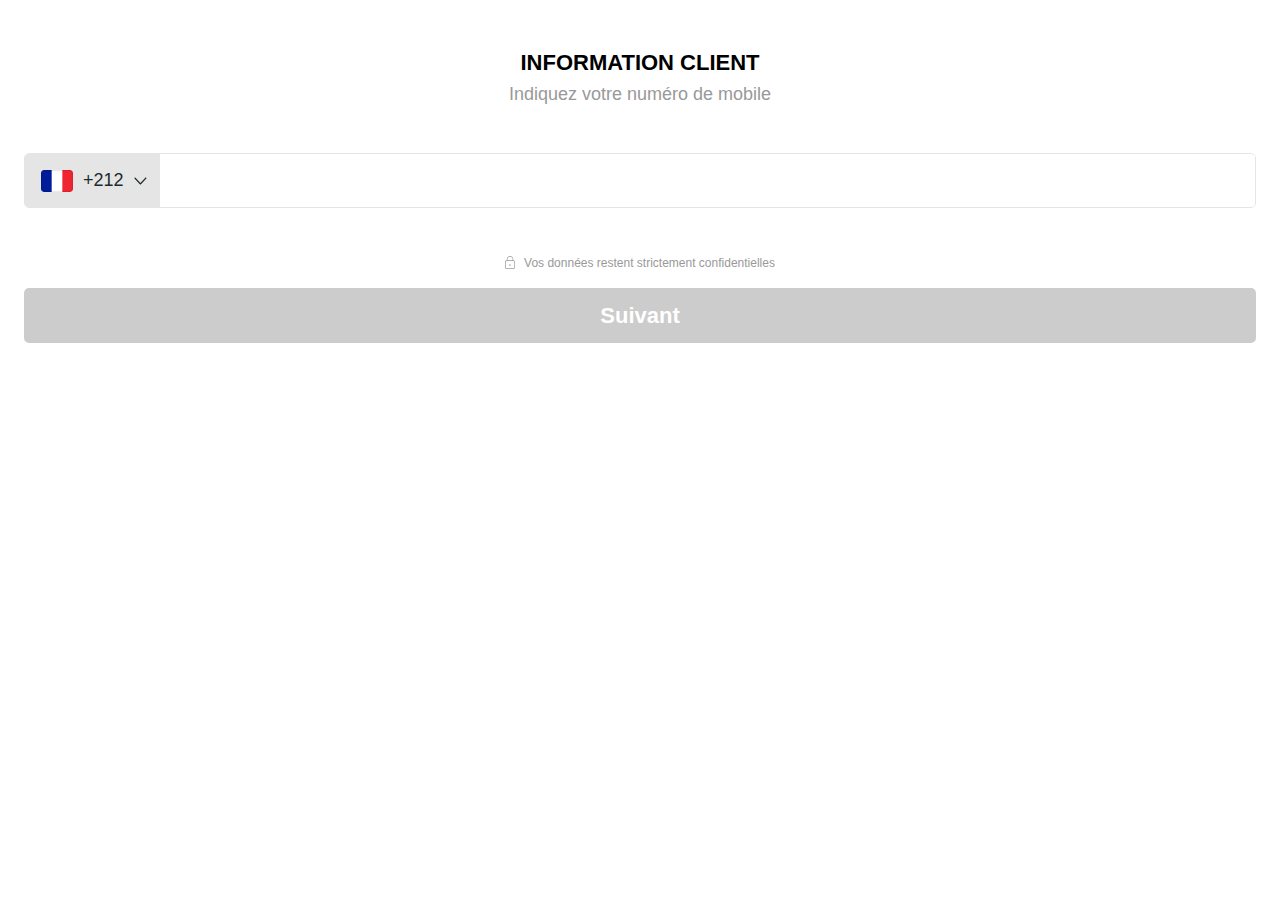
<file: index.html>
<!DOCTYPE html>
<html lang="fr">

<head>
    <meta charset="UTF-8" />
    <meta name="viewport" content="width=device-width, initial-scale=1.0" />
    <title>Onboarding</title>
    <link rel="stylesheet" href="style.css" />
</head>

<body>
    <div id="app">
        <div id="country-popup" class="popup hidden">
            <div class="close-popup">
                <img class="close-popup-icon" src="assets/icons/close-icon.svg" alt="">
            </div>
            <div class="title-popup">CHOISISSEZ VOTRE PAYS</div>
            <div class="des-popup">Sélectionner le pays de votre banque</div>
            <div style="position: relative; margin-top: 60px; margin-bottom: 20px;">
                <input type="text" id="country-search" />
                <img class="search-popup-icon" src="assets/icons/search-icon.svg" alt="">
            </div>
            <div id="country-list" class="popup-list"></div>
        </div>

        <section id="step-1" class="step active">
            <h2 class="title-step1">Information Client</h2>
            <p class="des-step1">Indiquez votre numéro de mobile</p>
            <div class="phone-input">
                <div id="country-picker" class="dial-code-select">
                    <img id="selected-flag" src="assets/icons/fr.svg" alt="FR">
                    <span id="selected-dial-code">+212</span>
                    <span class="arrow"><img class="icon-dropdown" src="assets/icons/icon-drop-down.svg" alt=""></span>
                </div>
                <input type="tel" id="phone-number" />
            </div>
            <p id="phone-error" class="error hidden">Message d'erreur</p>
            <div class="des-lock"><img src="assets/icons/lock-icon.svg" alt="">
                <p class="des-step1-2">Vos données restent strictement confidentielles</p>
            </div>
            <button id="btn-next-1">Suivant</button>
        </section>


        <section id="step-2" class="step">
            <h2 class="title-step1">Choisir votre pays</h2>
            <p class="des-step1">Sélectionner le pays de votre banque</p>
            <div id="country-picker-step2" class="dial-code-select-step2">
                <div class="placeholder-step2" id="placeholder-step2">
                    <span class="placeholder-text">- Pays -</span>
                </div>
                <div class="icon-dropdown-step2">
                    <img class="icon-dropdown" src="assets/icons/icon-drop-down.svg" alt="" />
                </div>
            </div>
            <div class="des-lock"><img src="assets/icons/lock-icon.svg" alt="">
                <p class="des-step1-2">Vos données restent strictement confidentielles</p>
            </div>
            <button id="btn-next-2">Confirmer</button>
        </section>


        <section id="step-3" class="step">
            <h2 class="title-step1">Confirmation</h2>
            <div class="des-step3">
                <img class="icon-step3" src="assets/icons/icon-checked.svg" alt="">
            </div>
            <div class="more-info">
                <div class="more-info-1">Félicitation, Khalil</div>
                <div class="more-info-2">Votre compte bancaire a bien été agrégé</div>
            </div>
        </section>

        <section id="step-4" class="step">
            <h2 class="title-step1">Confirmation</h2>
            <div class="des-step3">
                <div class="des-step3-icon">
                    <img class="icon-step3" src="assets/icons/icon-x.svg" alt="">
                    <img class="icon-step3-4" src="assets/icons/icon-x-center.svg" alt="">
                </div>
            </div>
            <div class="more-info">
                <div class="more-info-1">Code Error</div>
                <div class="more-info-2">Message d’erreur</div>
            </div>
        </section>

    </div>

    <script src="script.js"></script>
</body>

</html>
</file>
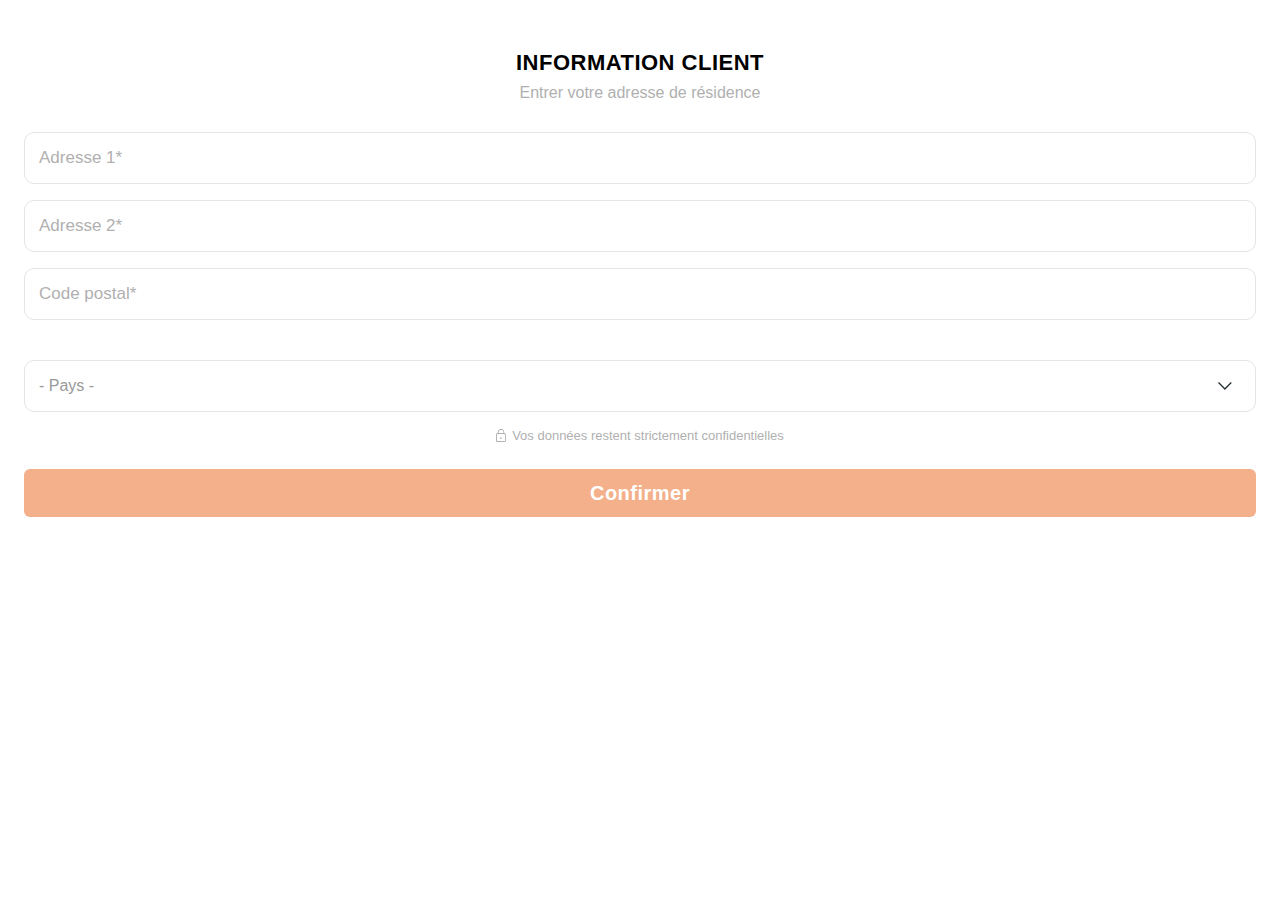
<file: step-address.html>
<!DOCTYPE html>
<html lang="fr">
<head>
    <meta charset="UTF-8" />
    <meta name="viewport" content="width=device-width, initial-scale=1.0" />
    <title>Onboarding - Step Address</title>
    <link rel="stylesheet" href="style.css" />
</head>
<body>
    <div id="app">
        <section id="step-address" class="step active">
            <form id="address-form" action="">
                <h2 class="title-step1" style="margin-bottom: 8px;">Information Client</h2>
                <p class="des-step1" style="margin-bottom: 30px;">Entrer votre adresse de résidence</p>
                <div class="input-group">
                    <input type="text" id="address1" name="address1" placeholder="Adresse 1*" required />
                </div>
                <div class="input-group">
                    <input type="text" id="address2" name="address2" placeholder="Adresse 2*" required />
                </div>
                <div class="input-group">
                    <input type="text" id="postcode" name="postcode" placeholder="Code postal*" required />
                </div>
                <div class="input-group">
                    <div id="country-picker-address" class="dial-code-select-step2">
                        <div class="placeholder-step2" id="placeholder-address">
                            <span class="placeholder-text">- Pays -</span>
                        </div>
                        <div class="icon-dropdown-step2">
                            <img class="icon-dropdown" src="assets/icons/icon-drop-down.svg" alt="" />
                        </div>
                    </div>
                </div>
                <input type="hidden" name="selectedCountry" id="hidden-country-address">
                <div class="des-lock">
                    <img src="assets/icons/lock-icon.svg" alt="">
                    <p class="des-step1-2">Vos données restent strictement confidentielles</p>
                </div>
                <button type="submit" id="btn-confirm-address" disabled>Confirmer</button>
            </form>
        </section>

        <div id="country-popup-address" class="popup hidden">
            <div class="close-popup">
                <img class="close-popup-icon" src="assets/icons/close-icon.svg" alt="">
            </div>
            <div class="title-popup">CHOISISSEZ VOTRE PAYS</div>
            <div class="des-popup">Sélectionner le pays de votre résidence</div>
            <div style="position: relative; margin-top: 60px; margin-bottom: 20px; padding: 0 25px;">
                <input type="text" id="country-search-address" />
                <img class="search-popup-icon" src="assets/icons/search-icon.svg" alt="">
            </div>
            <div id="country-list-address" class="popup-list"></div>
        </div>
    </div>
    <script src="step-address.js"></script>
</body>
</html>
</file>
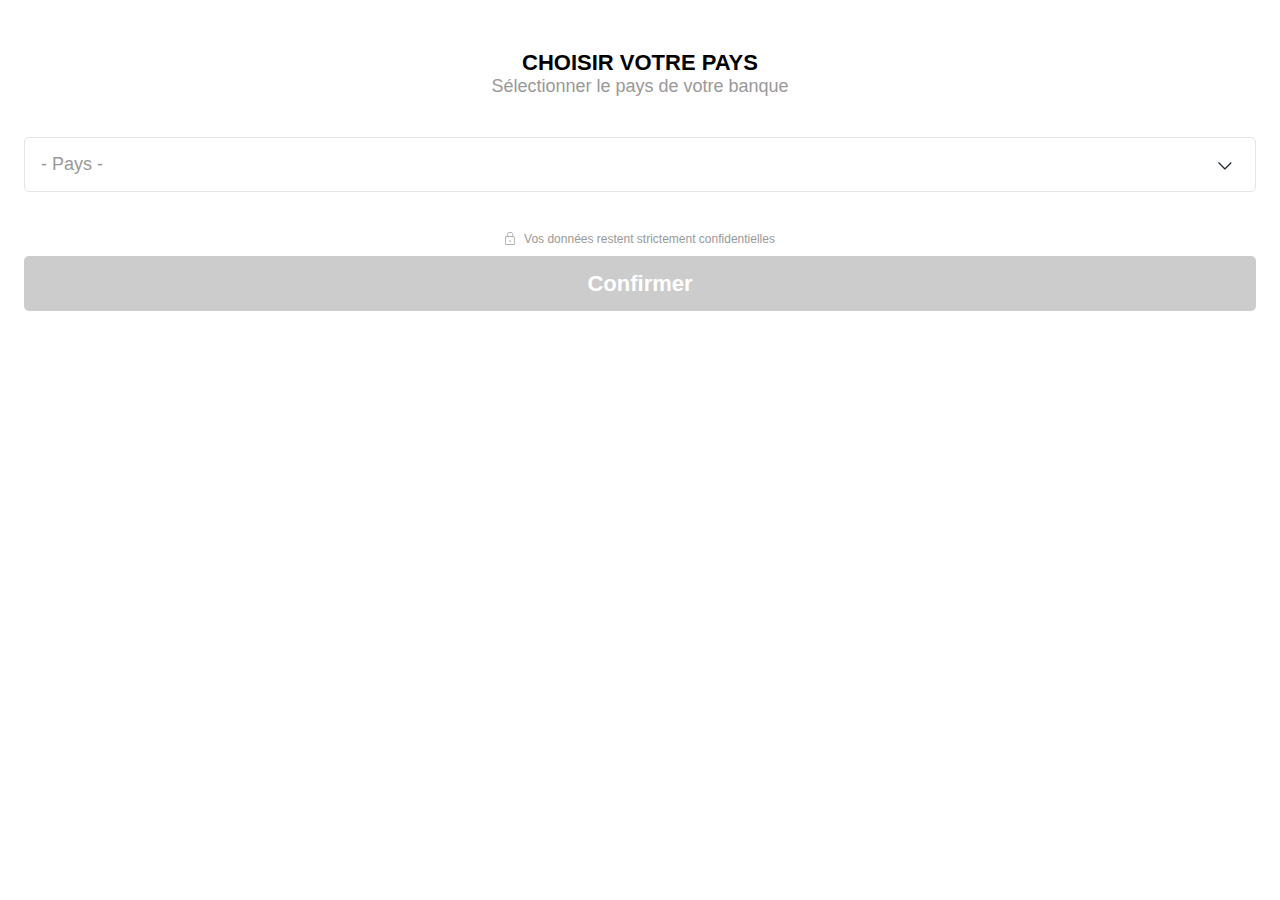
<file: step-country.html>
<!DOCTYPE html>
<html lang="fr">
<head>
    <meta charset="UTF-8" />
    <meta name="viewport" content="width=device-width, initial-scale=1.0" />
    <title>Onboarding - Step 2</title>
    <link rel="stylesheet" href="style.css" />
</head>
<body>
    <div id="app">
        <div id="country-popup" class="popup hidden">
            <div class="close-popup">
                <img class="close-popup-icon" src="assets/icons/close-icon.svg" alt="">
            </div>
            <div class="title-popup">CHOISISSEZ VOTRE PAYS</div>
            <div class="des-popup">Sélectionner le pays de votre banque</div>
            <div style="position: relative; margin-top: 60px; margin-bottom: 20px;">
                <input type="text" id="country-search" />
                <img class="search-popup-icon" src="assets/icons/search-icon.svg" alt="">
            </div>
            <div id="country-list" class="popup-list"></div>
        </div>

        <section id="step-2" class="step active">
            <form id="country-form">
                <h2 class="title-step1">Choisir votre pays</h2>
                <p class="des-step1">Sélectionner le pays de votre banque</p>
                <div id="country-picker-step2" class="dial-code-select-step2">
                    <div class="placeholder-step2" id="placeholder-step2">
                        <span class="placeholder-text">- Pays -</span>
                    </div>
                    <div class="icon-dropdown-step2">
                        <img class="icon-dropdown" src="assets/icons/icon-drop-down.svg" alt="" />
                    </div>
                </div>
                <div class="des-lock">
                    <img src="assets/icons/lock-icon.svg" alt="">
                    <p class="des-step1-2">Vos données restent strictement confidentielles</p>
                </div>
                <button type="submit" id="btn-next-2" disabled>Confirmer</button>
            </form>
        </section>
    </div>

    <script src="step-country.js"></script>
</body>
</html>
</file>
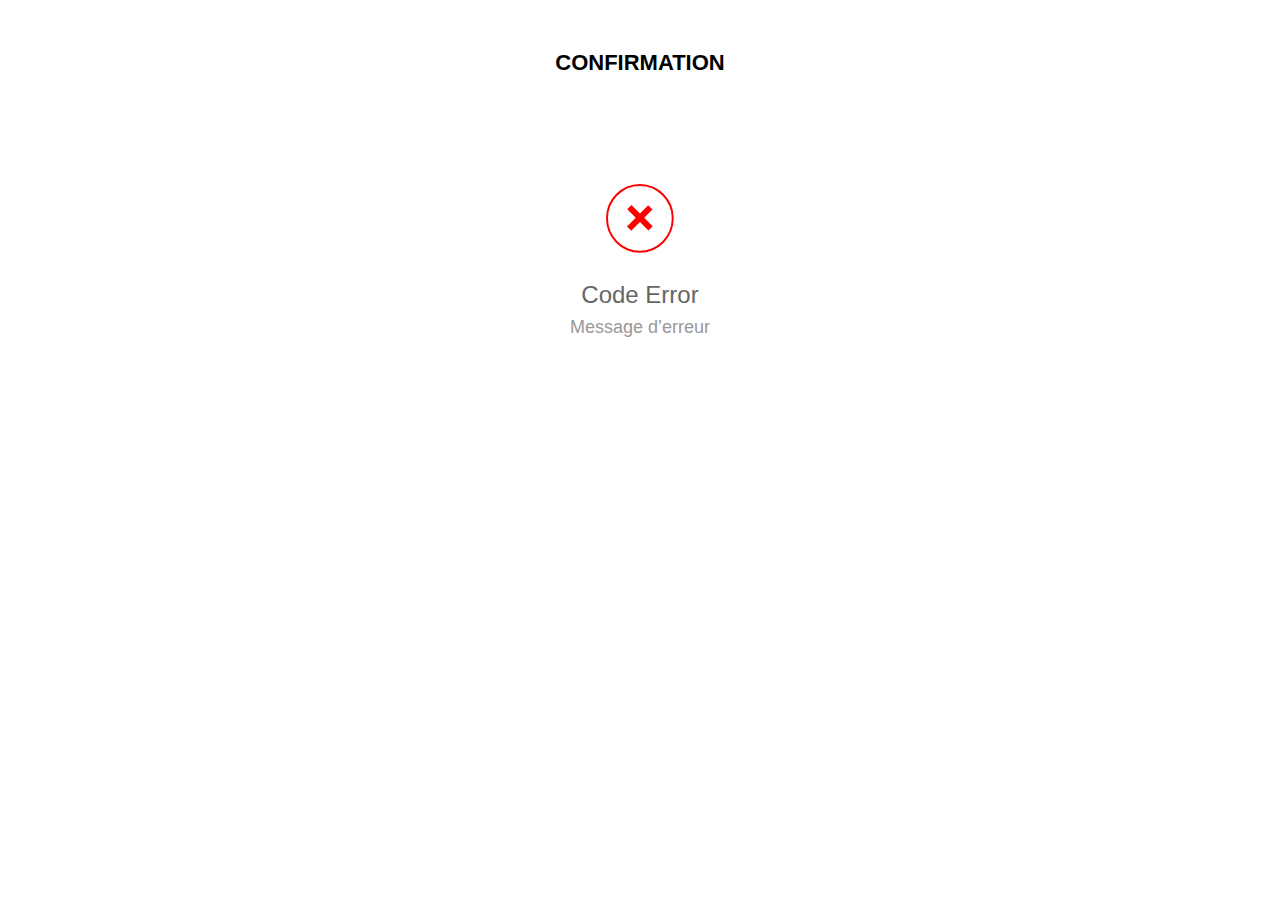
<file: step-error.html>
<!DOCTYPE html>
<html lang="fr">
<head>
    <meta charset="UTF-8" />
    <meta name="viewport" content="width=device-width, initial-scale=1.0" />
    <title>Onboarding - Step 4</title>
    <link rel="stylesheet" href="style.css" />
</head>
<body>
    <div id="app">
        <section id="step-4" class="step active">
            <h2 class="title-step1">Confirmation</h2>
            <div class="des-step3">
                <div class="des-step3-icon">
                    <img class="icon-step3" src="assets/icons/icon-x.svg" alt="">
                    <img class="icon-step3-4" src="assets/icons/icon-x-center.svg" alt="">
                </div>
            </div>
            <div class="more-info">
                <div class="more-info-1">Code Error</div>
                <div class="more-info-2">Message d’erreur</div>
            </div>
        </section>
    </div>
</body>
</html>
</file>
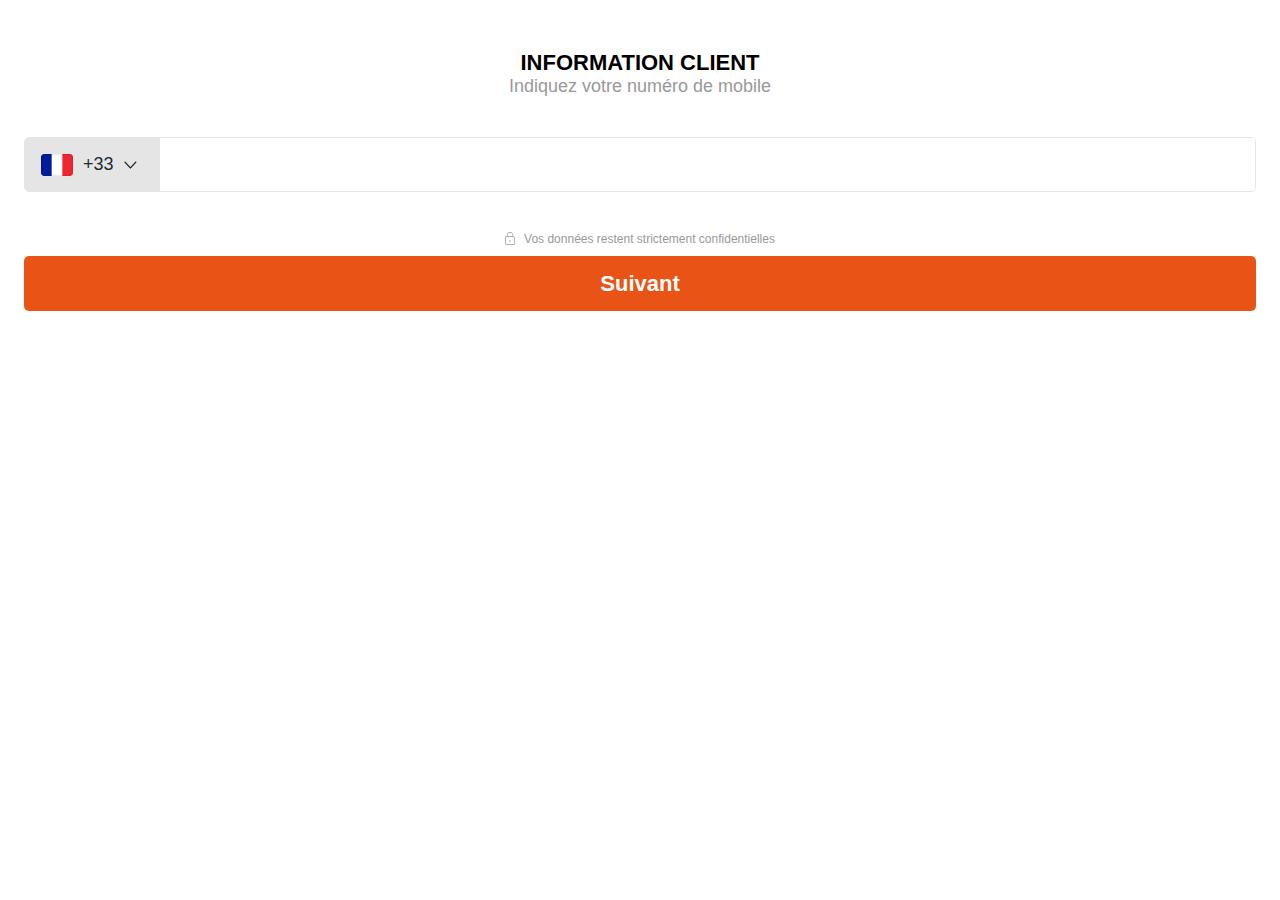
<file: step-phone.html>
<!DOCTYPE html>
<html lang="fr">
<head>
    <meta charset="UTF-8" />
    <meta name="viewport" content="width=device-width, initial-scale=1.0" />
    <title>Onboarding - Step 1</title>
    <link rel="stylesheet" href="style.css" />
</head>
<body>
    <div id="app">
        <div id="country-popup" class="popup hidden">
            <div class="close-popup">
                <img class="close-popup-icon" src="assets/icons/close-icon.svg" alt="">
            </div>
            <div style="position: relative; margin-bottom: 20px;">
                <input type="text" id="country-search" />
                <img class="search-popup-icon" src="assets/icons/search-icon.svg" alt="">
            </div>
            <div id="country-list" class="popup-list country-list-step-phone"></div>
        </div>

        <section id="step-1" class="step active">
            <!-- TODO: add action here -->
            <form id="phone-form" action="">
                <h2 class="title-step1">Information Client</h2>
                <p class="des-step1">Indiquez votre numéro de mobile</p>
                <div class="phone-input">
                    <div id="country-picker" class="dial-code-select">
                        <img id="selected-flag" src="assets/icons/fr.svg" alt="FR">
                        <span id="selected-dial-code">+33</span>
                        <span class="arrow"><img class="icon-dropdown" src="assets/icons/icon-drop-down.svg" alt=""></span>
                    </div>
                    <input type="tel" id="phone-number" name="phone" required />
                </div>
                <input type="hidden" name="dialCode" id="hidden-dial-code">
                <p id="phone-error" class="error hidden">Message d'erreur</p>
                <div class="des-lock">
                    <img src="assets/icons/lock-icon.svg" alt="">
                    <p class="des-step1-2">Vos données restent strictement confidentielles</p>
                </div>
                <button type="submit" id="btn-next-1">Suivant</button>
            </form>
        </section>
    </div>

    <script src="step-phone.js"></script>
</body>
</html>
</file>
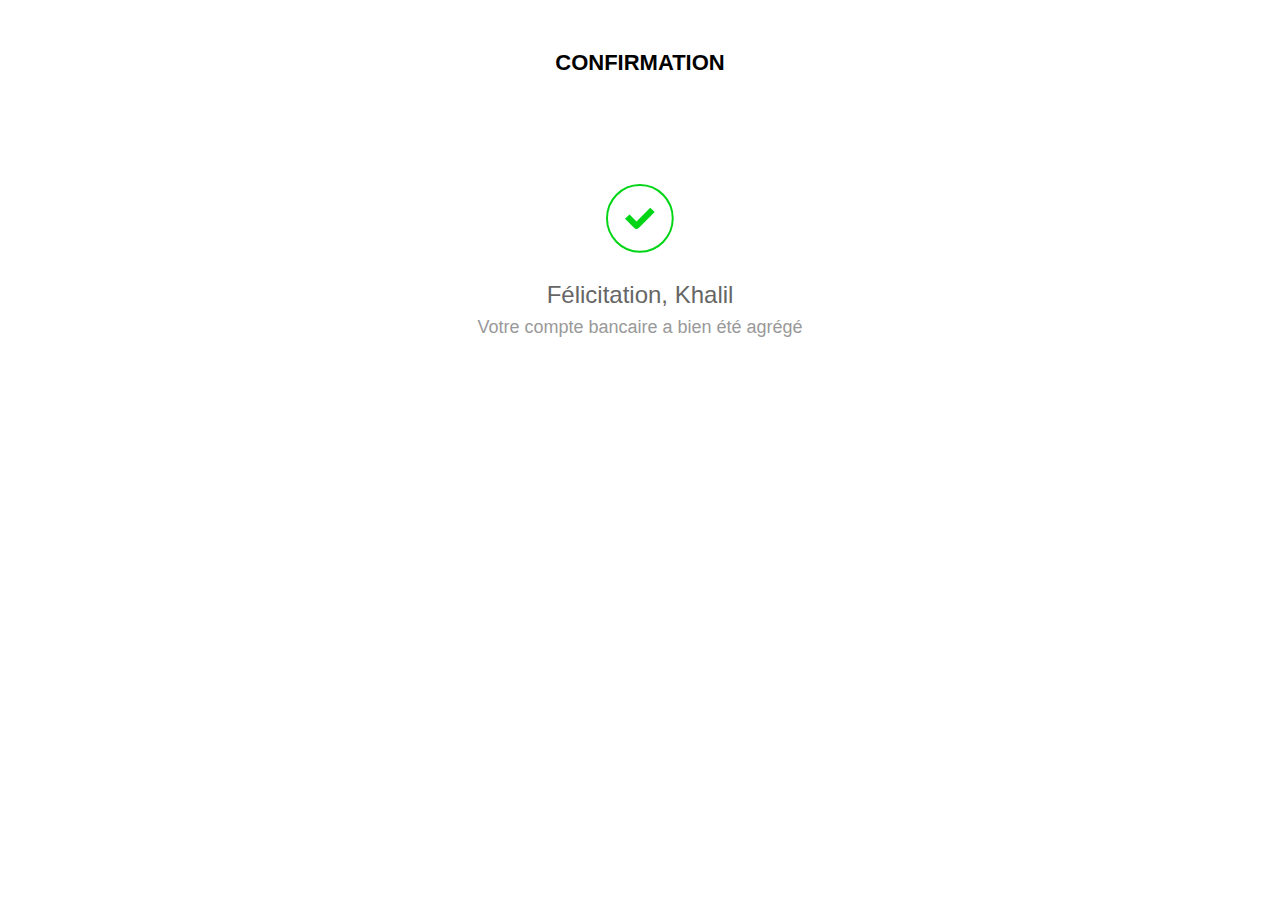
<file: step-success.html>
<!DOCTYPE html>
<html lang="fr">
<head>
    <meta charset="UTF-8" />
    <meta name="viewport" content="width=device-width, initial-scale=1.0" />
    <title>Onboarding - Step 3</title>
    <link rel="stylesheet" href="style.css" />
</head>
<body>
    <div id="app">
        <section id="step-3" class="step active">
            <h2 class="title-step1">Confirmation</h2>
            <div class="des-step3">
                <img class="icon-step3" src="assets/icons/icon-checked.svg" alt="">
            </div>
            <div class="more-info">
                <div class="more-info-1">Félicitation, Khalil</div>
                <div class="more-info-2">Votre compte bancaire a bien été agrégé</div>
            </div>
        </section>
    </div>
</body>
</html>
</file>
<file: style.css>
* {
  margin: 0;
  padding: 0;
  box-sizing: border-box;
  font-family: Bakbak One, sans-serif;
}

body {
  background-color: #fff;
  display: flex;
  justify-content: center;
  padding-top: 50px;
  font-family: Bakbak One, sans-serif;
  min-height: 100dvh;
}

#app {
  width: 100%;
  padding: 0 24px;
}

.container {
  background-color: #fff;
  width: 360px;
  border-radius: 8px;
  padding: 30px 20px;
  box-shadow: 0 2px 10px rgba(0, 0, 0, 0.1);
}

.step {
  display: none;
  flex-direction: column;
  gap: 8px;
}

.step.active {
  display: flex;
}

h2 {
  font-size: 18px;
  font-weight: bold;
  text-transform: uppercase;
  text-align: center;
}

p {
  font-size: 14px;
  text-align: center;
  color: #666;
}

select,
input[type="text"] {
  width: 100%;
  padding: 12px;
  border-radius: 4px;
  border: 1px solid #ccc;
  font-size: 14px;
}

button {
  padding: 12px;
  font-size: 22px;
  font-weight: 600;
  border: none;
  height: 55px;
  width: 100%;
  border-radius: 5px;
  background-color: #e95416;
  color: white;
  cursor: pointer;
  margin-top: 5px;
  transition: background-color 0.3s ease;
}

button:hover {
  background-color: #d94f1d;
}

button:disabled {
  background-color: #ccc;
  cursor: not-allowed;
}

.error {
  background-color: #ffe4e4;
  color: #df6a6a;
  font-size: 13px;
  border-radius: 5px;
  border: 1px solid #ffbfbf;
  height: 55px;
  display: flex;
  align-items: center;
  justify-content: center;
  font-size: 18px;
  transform: translateY(-25px);
}

.hidden {
  display: none !important;
}

.confirm-check {
  font-size: 50px;
  color: green;
  text-align: center;
}

.confirm-message {
  text-align: center;
  font-weight: bold;
  margin-top: 10px;
}

.country-preview {
  font-size: 14px;
  color: #333;
  text-align: center;
}

.custom-select {
  display: flex;
  align-items: center;
  gap: 8px;
  cursor: pointer;
  border: 1px solid #ccc;
  padding: 8px;
  border-radius: 6px;
}

.custom-select img {
  width: 20px;
  height: 15px;
}

.popup {
  position: fixed;
  background: white;
  top: 0;
  left: 0;
  right: 0;
  bottom: 0;
  overflow-y: auto;
  width: 100%;
  z-index: 1000;
  padding: 85px 0 0;

  opacity: 0;
  transform: scale(0.95);
  transition: opacity 0.15s ease, transform 0.15s ease;
  pointer-events: none;
}

.title-popup {
  font-size: 22px;
  font-weight: bold;
  text-align: center;
  color: #000000;
  width: 100%;
}

.des-popup {
  font-size: 18px;
  font-weight: 500;
  text-align: center;
  color: #999999;
  width: 100%;
  margin-top: 5px;
}

.popup.active {
  opacity: 1;
  transform: scale(1);
  pointer-events: auto;
}

.popup.hidden {
  display: none;
}

#country-search {
  border: 1px solid #ccc;
  border-radius: 5px;
  border: 1px solid #e5e5e5;
  height: 55px;
  margin: 0 25px;
  font-size: 18px;
  width: calc(100% - 50px);
}

.search-popup-icon {
  position: absolute;
  top: 50%;
  right: 45px;
  transform: translateY(-50%);
  height: 21px;
  width: 21px;
}

.country-item {
  display: flex;
  justify-content: space-between;
  align-items: center;
  padding: 0px 25px;
  height: 65px;
  cursor: pointer;
  border-bottom: 1px solid #e5e5e5;
}

.country-item:hover {
  background-color: #f0f0f0;
}

.phone-input {
  display: flex;
  width: 100%;
  border: 1px solid #e5e5e5;
  border-radius: 5px;
  overflow: hidden;
  background-color: white;
  margin: 40px 0;
  height: 55px;
}

.country-item-inner {
  display: flex;
  align-items: center;
  gap: 14px;
}

.country-item-name {
  font-size: 18px;
  font-weight: 600;
  color: #000000;
}

.dial-code-select {
  display: flex;
  align-items: center;
  gap: 10px;
  background-color: #e5e5e5;
  padding: 8px 16px;
  cursor: pointer;
  user-select: none;
  width: 135px;
  min-width: 135px;
  max-width: 135px;
}

.dial-code-select img {
  width: 32px;
  height: auto;
  border-radius: 2px;
  object-fit: cover;
}

#selected-dial-code {
  font-weight: 500;
  font-size: 18px;
  color: #202b30;
}

.arrow {
  font-size: 12px;
  color: #333;
}

#phone-number {
  flex: 1;
  padding: 10px 12px;
  border: none;
  font-size: 18px;
  outline: none;
  background-color: white;
  letter-spacing: 2px;
}

#phone-number:focus {
  outline: none;
}

.icon-dropdown {
  height: 7.8px !important;
  width: 13.8px !important;
}

.title-step1 {
  font-size: 22px;
  font-weight: bold;
  text-align: center;
}

.des-step1 {
  font-size: 18px;
  font-weight: 500;
  text-align: center;
  color: #999999;
}

.des-lock {
  display: flex;
  justify-content: center;
  align-items: center;
  gap: 9px;
  margin-bottom: 5px;
}

.des-step1-2 {
  font-size: 12px;
  font-weight: 500;
  text-align: center;
  color: #999999;
}

.close-popup {
  position: absolute;
  top: 20px;
  right: 20px;
  width: 30px;
  height: 30px;
  cursor: pointer;
  display: flex;
  justify-content: center;
  align-items: center;
}

.close-popup-icon {
  width: 18.5px;
  height: 18.5px;
  object-fit: cover;
}

#country-list {
  max-height: calc(100dvh - 275px);
  overflow-y: auto;
}

.dial-code-select-step2 {
  display: flex;
  align-items: center;
  gap: 10px;
  background-color: #ffffff;
  padding: 8px 16px;
  cursor: pointer;
  user-select: none;
  border-radius: 5px;
  border: 1px solid #e5e5e5;
  height: 55px;
  position: relative;
  margin: 40px 0;
}

.placeholder-step2 {
  font-size: 18px;
  font-weight: 500;
  color: #999999;

  display: flex;
  align-items: center;
  gap: 10px;
}

.country-name-step2 {
  font-size: 18px;
  font-weight: 600;
  color: #000000;
}

.icon-dropdown-step2 {
  position: absolute;
  right: 23px;
  top: 50%;
  transform: translateY(-50%);
}

.des-step3 {
  display: flex;
  justify-content: center;
  align-items: center;
  margin: 100px 0 20px;
}

.icon-step3 {
  width: 68.73px;
  height: 68.73px;
}

.more-info {
  display: flex;
  justify-content: center;
  align-items: center;
  flex-direction: column;
}

.more-info-1 {
  font-size: 24px;
  font-weight: 500;
  color: #666666;
}

.more-info-2 {
  font-size: 18px;
  font-weight: 500;
  color: #999999;
  margin-top: 8px;
}

.des-step3-icon {
  position: relative;
  width: 68.73px;
  height: 68.73px;
}

.icon-step3-4 {
  position: absolute;
  top: 50%;
  left: 50%;
  transform: translate(-50%, -50%);
}

#country-list.hide-dial .dial {
  display: none;
}

.country-list-step-phone {
  max-height: calc(100dvh - 175px) !important;
  overflow-y: auto;
}

.input-group {
  margin-bottom: 18px;
}

.input-group input[type="text"] {
  width: 100%;
  padding: 12px;
  border-radius: 6px;
  border: 1px solid #e5e5e5;
  font-size: 16px;
  background: #fff;
  box-sizing: border-box;
  transition: border-color 0.2s;
  height: 55px;
  /* Đảm bảo cùng chiều cao với country-picker */
}

.input-group input[type="text"]:focus {
  border-color: #e95416;
  outline: none;
}

#country-picker-address.dial-code-select-step2 {
  margin-bottom: 18px;
  height: 55px;
  display: flex;
  align-items: center;
  border: 1px solid #e5e5e5;
  border-radius: 6px;
  background: #fff;
  padding: 0 12px;
  box-sizing: border-box;
  cursor: pointer;
  transition: border-color 0.2s;
}

#country-picker-address.dial-code-select-step2:focus-within,
#country-picker-address.dial-code-select-step2.active {
  border-color: #e95416;
}

#country-picker-address .placeholder-step2 {
  flex: 1;
  display: flex;
  align-items: center;
  font-size: 16px;
  color: #999;
}

#country-picker-address .icon-dropdown-step2 {
  display: flex;
  align-items: center;
}

/* STEP ADDRESS CUSTOM DESIGN */

#step-address .title-step1 {
  font-size: 22px;
  font-weight: bold;
  text-align: center;
  text-transform: uppercase;
  margin-bottom: 6px;
  letter-spacing: 0.5px;
}

#step-address .des-step1 {
  font-size: 16px;
  color: #b0b0b0;
  text-align: center;
  margin-bottom: 28px;
  font-weight: 400;
}

#step-address .input-group {
  margin-bottom: 16px;
}

#step-address input[type="text"]::placeholder {
  color: #b0b0b0;
  opacity: 1;
  font-weight: 400;
}

#step-address .input-group input[type="text"] {
  border-radius: 10px;
  border: 1.5px solid #e5e5e5;
  font-size: 17px;
  padding: 16px 14px;
  background: #fff;
  font-weight: 400;
  height: 52px;
}

#country-picker-address.dial-code-select-step2 {
  border-radius: 10px;
  border: 1.5px solid #e5e5e5;
  height: 52px;
  padding: 0 14px;
  margin-bottom: 16px;
}

#step-address .des-lock {
  display: flex;
  align-items: center;
  justify-content: center;
  gap: 6px;
  margin-bottom: 18px;
  margin-top: 2px;
}

#step-address .des-step1-2 {
  color: #b0b0b0;
  font-size: 13px;
  font-weight: 400;
  margin: 0;
}

#step-address button#btn-confirm-address {
  background: #ea5a15;
  color: #fff;
  border-radius: 6px;
  font-size: 20px;
  font-weight: 600;
  height: 48px;
  margin-top: 8px;
  margin-bottom: 0;
  width: 100%;
  letter-spacing: 0.5px;
}

#step-address button#btn-confirm-address:disabled {
  background: #f3b08a;
  color: #fff;
}
</file>
